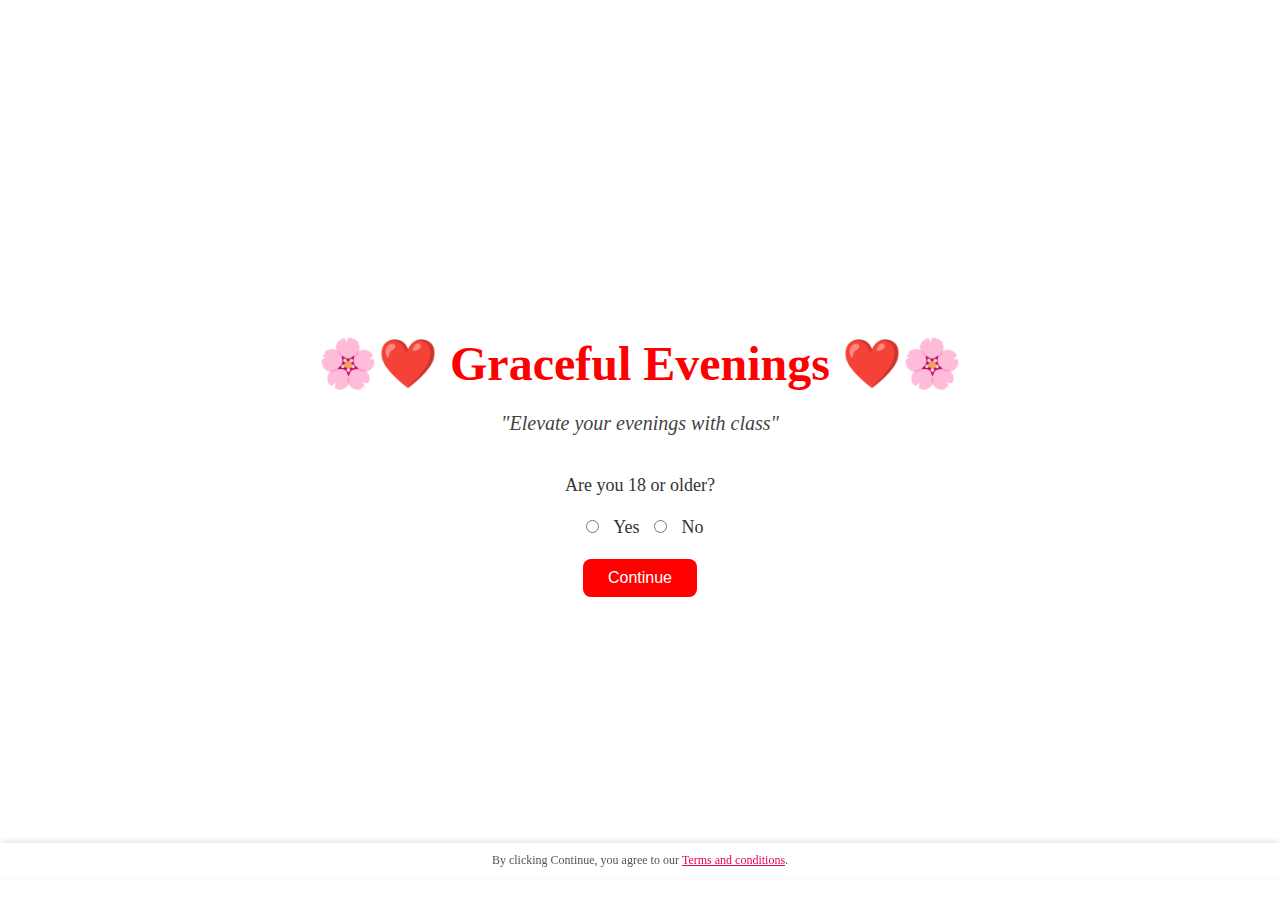
<file: index.html>
<!DOCTYPE html>
<html lang="en">
<head>
  <meta charset="UTF-8">
  <title>Graceful Evenings</title>
  <link rel="stylesheet" href="style.css">
</head>
<body>
  
  <div class="overlay">
    <div class="content">
      <h1>🌸❤️ <strong>Graceful Evenings</strong> ❤️🌸</h1>
      <p class="motto">"Elevate your evenings with class"</p>

      <form class="age-check" onsubmit="return checkAge(event)">
        <label>Are you 18 or older?</label><br><br>
        <input type="radio" name="age" id="yes" value="yes">
        <label for="yes">Yes</label>
        <input type="radio" name="age" id="no" value="no">
        <label for="no">No</label><br><br>
        <button type="submit">Continue</button>
      </form>
    </div>
  </div>

  <script>
    function checkAge(event) {
      event.preventDefault();
      const yes = document.getElementById("yes").checked;
      const no = document.getElementById("no").checked;

      if (yes) {
        // Redirect to another page (e.g., home.html)
        window.location.href = "home.html";
      } else if (no) {
        alert("Sorry, you must be 18 or older to enter.");
      } else {
        alert("Please select an option to continue.");
      }
    }
  </script>
  <p class="terms-note">
  By clicking Continue, you agree to our 
  <a href="terms.html">Terms and conditions</a>.
</p>
</body>
</html>
</file>
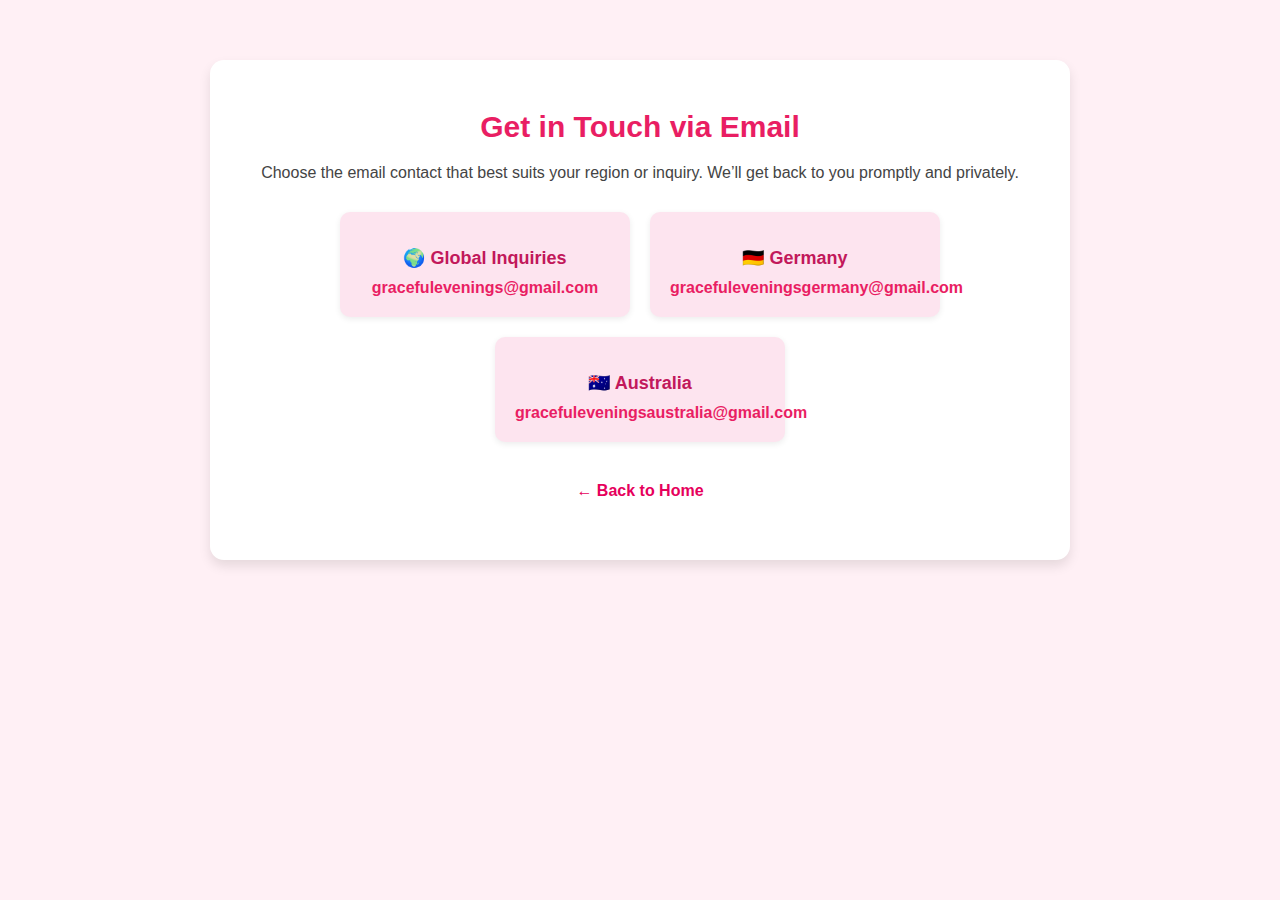
<file: email.html>
<!DOCTYPE html>
<html lang="en">
<head>
  <meta charset="UTF-8">
  <title>Email Us – Graceful Evenings</title>
  <link rel="stylesheet" href="email.css">
</head>
<body>
  <div class="email-container">
    <h1>Get in Touch via Email</h1>
    <p>Choose the email contact that best suits your region or inquiry. We’ll get back to you promptly and privately.</p>

    <div class="email-cards">
      <div class="email-card">
        <h2>🌍 Global Inquiries</h2>
        <a href="mailto:gracefulevenings@gmail.com">gracefulevenings@gmail.com</a>
      </div>

      <div class="email-card">
        <h2>🇩🇪 Germany</h2>
        <a href="mailto:gracefuleveningsgermany@gmail.com">gracefuleveningsgermany@gmail.com</a>
      </div>

      <div class="email-card">
        <h2>🇦🇺 Australia</h2>
        <a href="mailto:gracefuleveningsaustralia@gmail.com">gracefuleveningsaustralia@gmail.com</a>
      </div>
    </div>

    <p class="back-link"><a href="home.html">← Back to Home</a></p>
  </div>
</body>
</html>
</file>
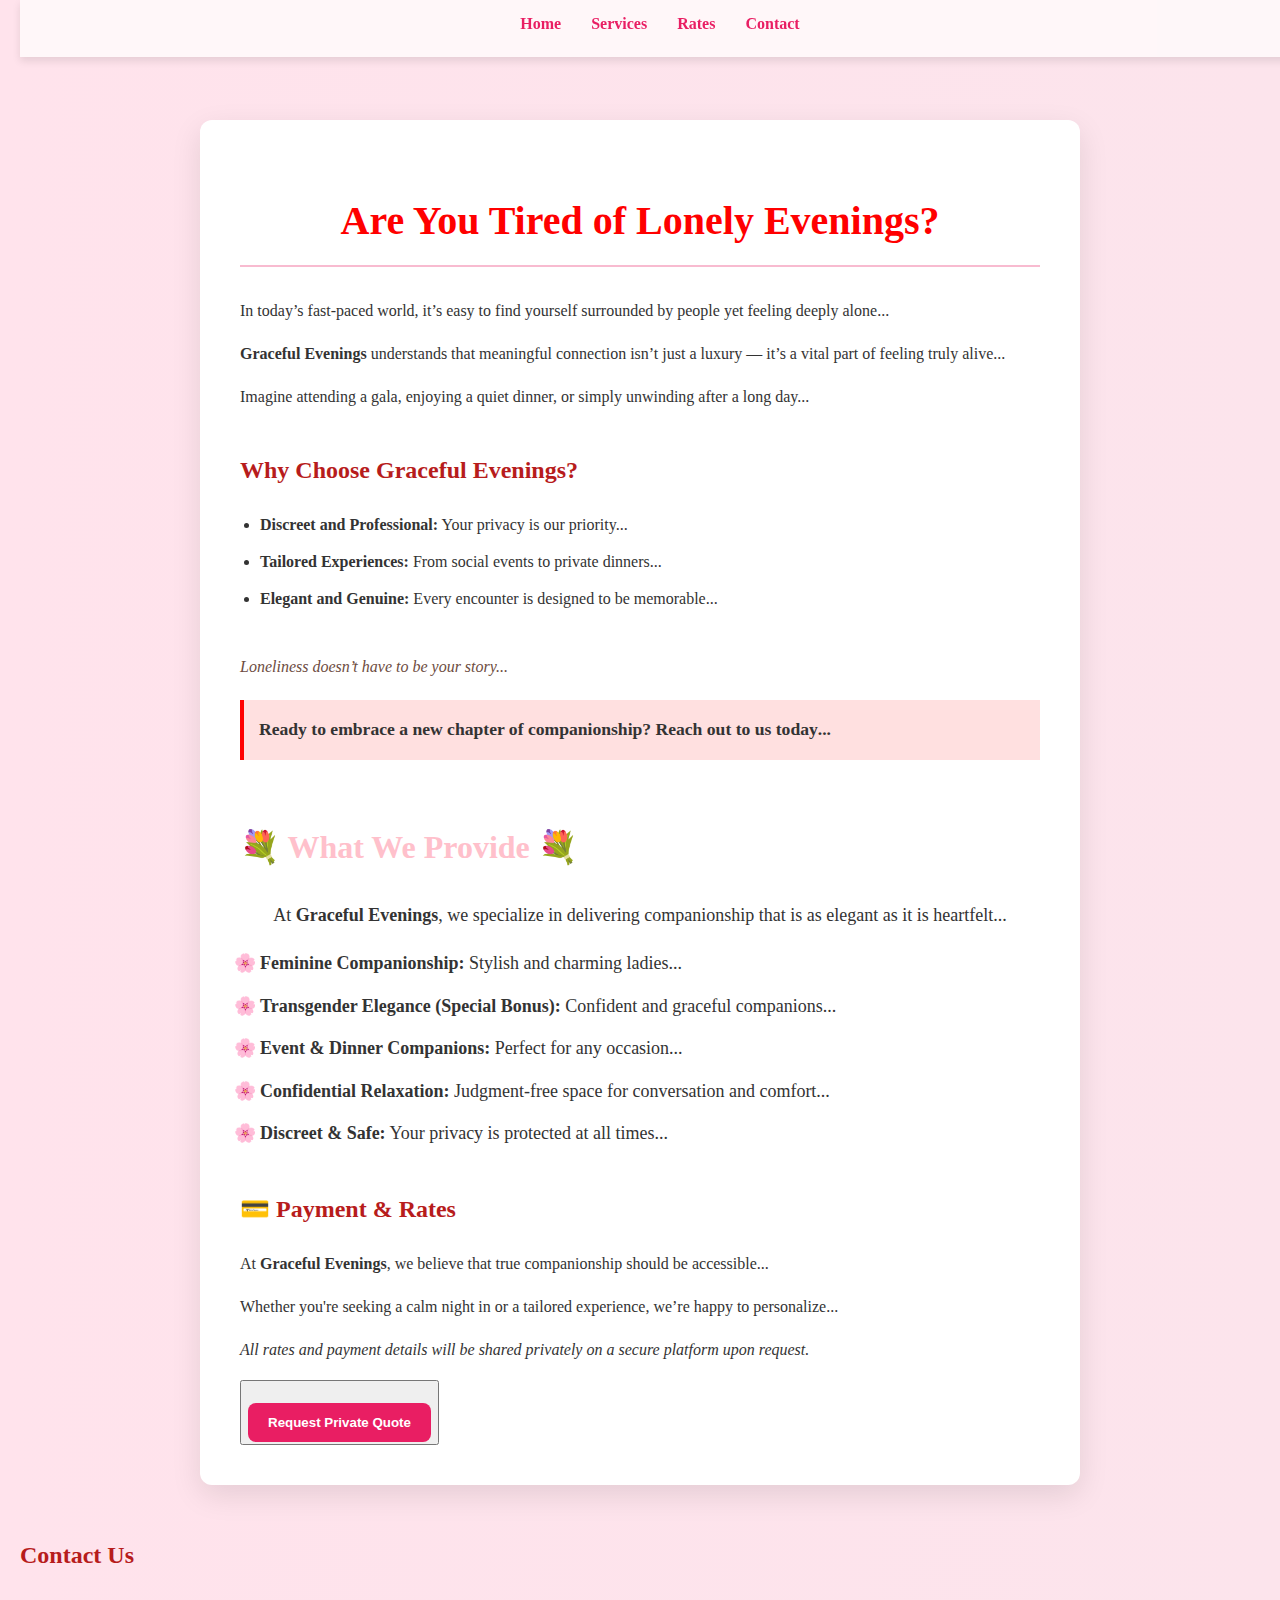
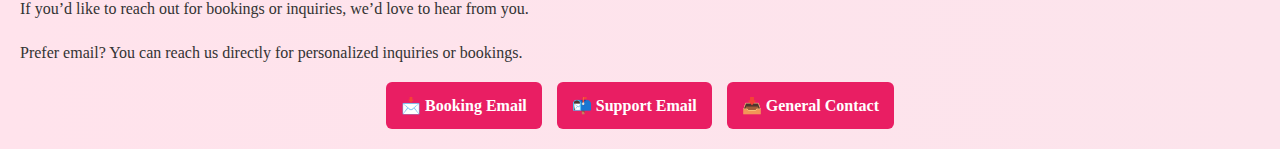
<file: home.html>
<!DOCTYPE html>
<html lang="en">
<head>
  <meta charset="UTF-8">
  <title>Graceful Evenings - Welcome</title>
  <link rel="stylesheet" href="home.css">
  <style>
    html {
      scroll-behavior: smooth;
    }

    .navbar {
      background-color: rgba(255, 255, 255, 0.7);
      backdrop-filter: blur(8px);
      position: fixed;
      top: 0;
      width: 100%;
      padding: 10px 0;
      z-index: 1000;
      box-shadow: 0 4px 8px rgba(0,0,0,0.1);
    }

    .navbar ul {
      list-style: none;
      display: flex;
      justify-content: center;
      gap: 30px;
      padding: 0;
      margin: 0;
    }

    .navbar ul li a {
      text-decoration: none;
      font-weight: bold;
      color: #e91e63;
      font-size: 16px;
    }

    .navbar ul li a:hover {
      color: #ad1457;
    }

    .container {
      margin-top: 100px; /* space for navbar */
    }
  </style>
</head>
<body>

  <!-- Navbar -->
  <nav class="navbar">
  <ul>
    <li><a href="index.html">Home</a></li>
    <li><a href="#services">Services</a></li>
    <li><a href="#payment">Rates</a></li>
    <li><a href="#contact">Contact</a></li>
  </ul>
</nav>

  <div class="container">
    <h1>Are You Tired of Lonely Evenings?</h1>
    <p>In today’s fast-paced world, it’s easy to find yourself surrounded by people yet feeling deeply alone...</p>
    <p><strong>Graceful Evenings</strong> understands that meaningful connection isn’t just a luxury — it’s a vital part of feeling truly alive...</p>
    <p>Imagine attending a gala, enjoying a quiet dinner, or simply unwinding after a long day...</p>

    <h2>Why Choose Graceful Evenings?</h2>
    <ul>
      <li><strong>Discreet and Professional:</strong> Your privacy is our priority...</li>
      <li><strong>Tailored Experiences:</strong> From social events to private dinners...</li>
      <li><strong>Elegant and Genuine:</strong> Every encounter is designed to be memorable...</li>
    </ul>

    <p class="final">Loneliness doesn’t have to be your story...</p>
    <p class="cta">Ready to embrace a new chapter of companionship? <strong>Reach out to us today</strong>...</p>

    <!-- 💐 What We Provide Section -->
    <h2 id="services" style="color: pink; font-size: 32px; margin-top: 60px;">💐 What We Provide 💐</h2>
    <p style="font-size: 18px; line-height: 1.6; text-align: center;">
      At <strong>Graceful Evenings</strong>, we specialize in delivering companionship that is as elegant as it is heartfelt...
    </p>

    <ul style="list-style-type: '🌸 '; font-size: 18px; line-height: 1.8;">
      <li><strong>Feminine Companionship:</strong> Stylish and charming ladies...</li>
      <li><strong>Transgender Elegance (Special Bonus):</strong> Confident and graceful companions...</li>
      <li><strong>Event & Dinner Companions:</strong> Perfect for any occasion...</li>
      <li><strong>Confidential Relaxation:</strong> Judgment-free space for conversation and comfort...</li>
      <li><strong>Discreet & Safe:</strong> Your privacy is protected at all times...</li>
    </ul>

    <!-- 💳 Payment & Rates Section -->
    <section id="payment" class="payment-section">
      <h2 class="payment-title">💳 Payment & Rates</h2>
      <p>At <strong>Graceful Evenings</strong>, we believe that true companionship should be accessible...</p>
      <p>Whether you're seeking a calm night in or a tailored experience, we’re happy to personalize...</p>
      <p><em>All rates and payment details will be shared privately on a secure platform upon request.</em></p>
      <button><a href="#contact" class="quote-btn">Request Private Quote</a> 
      </button>
    </section>
  </div>

  <!-- Smooth scroll fix for external link load -->
  <script>
    window.addEventListener('load', () => {
      const hash = window.location.hash;
      if (hash) {
        const target = document.querySelector(hash);
        if (target) {
          setTimeout(() => {
            target.scrollIntoView({ behavior: 'smooth' });
          }, 100);
        }
      }
    });
  </script>
  <section id="contact" class="contact-section">
  <h2>Contact Us</h2>
  <p>If you’d like to reach out for bookings or inquiries, we’d love to hear from you.</p>


  <div class="alt-contact">
  <p>Prefer email? You can reach us directly for personalized inquiries or bookings.</p>
  <div class="email-buttons">
    <a href="email.html" class="email-link">📩 Booking Email</a>
    <a href="email.html" class="email-link">📬 Support Email</a>
    <a href="email.html" class="email-link">📥 General Contact</a>
  </div>
</div>
</section>
</body>
</html>
</file>
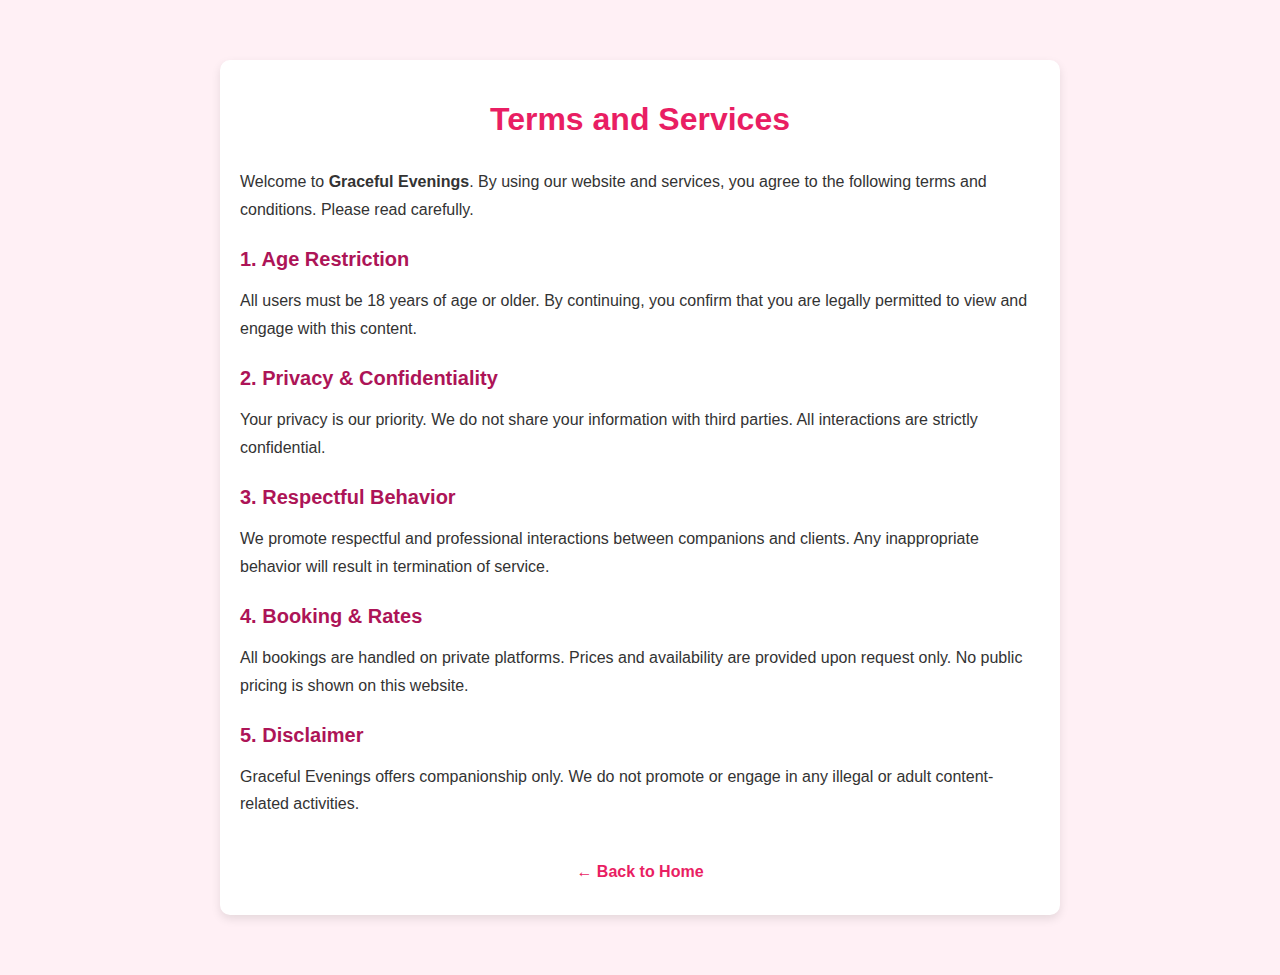
<file: terms.html>
<!DOCTYPE html>
<html lang="en">
<head>
  <meta charset="UTF-8">
  <title>Terms and Services – Graceful Evenings</title>
  <link rel="stylesheet" href="terms.css">
</head>
<body>
  <div class="container">
    <h1>Terms and Services</h1>
    <p>Welcome to <strong>Graceful Evenings</strong>. By using our website and services, you agree to the following terms and conditions. Please read carefully.</p>

    <h2>1. Age Restriction</h2>
    <p>All users must be 18 years of age or older. By continuing, you confirm that you are legally permitted to view and engage with this content.</p>

    <h2>2. Privacy & Confidentiality</h2>
    <p>Your privacy is our priority. We do not share your information with third parties. All interactions are strictly confidential.</p>

    <h2>3. Respectful Behavior</h2>
    <p>We promote respectful and professional interactions between companions and clients. Any inappropriate behavior will result in termination of service.</p>

    <h2>4. Booking & Rates</h2>
    <p>All bookings are handled on private platforms. Prices and availability are provided upon request only. No public pricing is shown on this website.</p>

    <h2>5. Disclaimer</h2>
    <p>Graceful Evenings offers companionship only. We do not promote or engage in any illegal or adult content-related activities.</p>

    <p class="back-link"><a href="index.html">← Back to Home</a></p>
  </div>
</body>
</html>
</file>
<file: style.css>
body {
  margin: 0;
  padding: 0;
  background-image: url('https://images.unsplash.com/photo-1506744038136-46273834b3fb');
  background-size: cover;
  background-position: center;
  font-family: 'Georgia', serif;
  height: 100vh;
  display: flex;
  align-items: center;
  justify-content: center;
}

.overlay {
  background-color: rgba(255, 255, 255, 0.75);
  width: 100%;
  height: 100%;
  display: flex;
  justify-content: center;
  align-items: center;
}

.content {
  text-align: center;
  padding: 30px;
  border-radius: 20px;
}

h1 {
  color: red;
  font-size: 48px;
  font-weight: bold;
  margin-bottom: 10px;
}

.motto {
  font-size: 20px;
  color: #444;
  margin-bottom: 40px;
  font-style: italic;
}

.age-check {
  font-size: 18px;
  color: #333;
}

.age-check input {
  margin: 0 10px;
}

button {
  padding: 10px 25px;
  background-color: red;
  color: white;
  border: none;
  font-size: 16px;
  border-radius: 8px;
  cursor: pointer;
  transition: background 0.3s;
}

button:hover {
  background-color: darkred;
}
.terms-note {
  position: fixed;
  bottom: 10px;
  left: 0;
  width: 100%;
  text-align: center;
  font-size: 12px;
  color: #555;
  background-color: rgba(255, 255, 255, 0.85);
  padding: 10px 0;
  box-shadow: 0 -2px 6px rgba(0, 0, 0, 0.1);
  z-index: 999;
}

.terms-note a {
  color: #e6005c;
  text-decoration: underline;
  font-weight: 500;
  transition: color 0.3s ease;
}

.terms-note a:hover {
  color: #ad1457;
}
</file>
<file: email.css>
body {
  font-family: 'Segoe UI', sans-serif;
  background-color: #fff0f5;
  margin: 0;
  padding: 0;
  color: #333;
}

.email-container {
  max-width: 800px;
  margin: 60px auto;
  padding: 30px;
  background: #ffffff;
  box-shadow: 0 6px 12px rgba(0, 0, 0, 0.1);
  border-radius: 14px;
  text-align: center;
}

h1 {
  font-size: 30px;
  color: #e91e63;
  margin-bottom: 20px;
}

p {
  font-size: 16px;
  color: #444;
  margin-bottom: 30px;
}

.email-cards {
  display: flex;
  flex-wrap: wrap;
  justify-content: center;
  gap: 20px;
}

.email-card {
  background-color: #fde4ef;
  padding: 20px;
  border-radius: 10px;
  width: 250px;
  box-shadow: 0 2px 6px rgba(0, 0, 0, 0.08);
}

.email-card h2 {
  color: #c2185b;
  font-size: 18px;
  margin-bottom: 10px;
}

.email-card a {
  display: inline-block;
  color: #e91e63;
  font-weight: bold;
  text-decoration: none;
}

.email-card a:hover {
  text-decoration: underline;
  color: #ad1457;
}

.back-link {
  margin-top: 40px;
}

.back-link a {
  color: #e6005c;
  text-decoration: none;
  font-weight: bold;
}

.back-link a:hover {
  text-decoration: underline;
}
</file>
<file: home.css>
body {
  margin: 0;
  font-family: 'Georgia', serif;
  background: linear-gradient(to right, #ffe3ec, #fce4ec);
  color: #333;
  line-height: 1.7;
  padding: 20px;
}

.container {
  max-width: 800px;
  background: white;
  margin: 50px auto;
  padding: 40px;
  border-radius: 12px;
  box-shadow: 0 10px 30px rgba(0, 0, 0, 0.1);
}

h1 {
  color: red;
  font-size: 2.5rem;
  text-align: center;
  margin-bottom: 30px;
  font-weight: bold;
  border-bottom: 2px solid #f8bbd0;
  padding-bottom: 10px;
}

h2 {
  color: #b71c1c;
  margin-top: 40px;
}

ul {
  margin-top: 15px;
  padding-left: 20px;
}

li {
  margin-bottom: 10px;
}

.final {
  margin-top: 40px;
  font-style: italic;
  color: #6d4c41;
}

.cta {
  margin-top: 20px;
  background: #ffe0e0;
  padding: 15px;
  border-left: 4px solid red;
  font-weight: bold;
  font-size: 1.1rem;
}
.navbar {
  background-color: rgba(255, 255, 255, 0.2); /* Semi-transparent white */
  backdrop-filter: blur(10px); /* Adds a subtle blur for clarity */
  -webkit-backdrop-filter: blur(10px); /* Safari support */
  padding: 10px 0;
  position: fixed;
  top: 0;
  width: 100%;
  z-index: 1000;
}

.navbar .navbar-container {
  max-width: 1000px;
  margin: 0 auto;
  display: flex;
  justify-content: center;
}

.navbar ul {
  list-style-type: none;
  margin: 0;
  padding: 0;
  display: flex;
  gap: 30px;
}

.navbar ul li a {
  text-decoration: none;
  color: #e6005c;
  font-weight: bold;
  font-size: 18px;
  transition: color 0.3s ease;
}

.navbar ul li a:hover {
  color: #b30047;
}

}

.alt-contact {
  margin-top: 30px;
}

}
html {
  scroll-behavior: smooth;
}
.email-buttons {
  display: flex;
  justify-content: center;
  gap: 15px;
  margin-top: 15px;
  flex-wrap: wrap;
}

.email-link {
  background-color: #e91e63;
  color: #fff;
  padding: 10px 15px;
  border-radius: 6px;
  text-decoration: none;
  font-weight: bold;
  transition: background-color 0.3s ease;
}

.email-link:hover {
  background-color: #c2185b;
}
.quote-btn {
  display: inline-block;
  background-color: #e91e63;
  color: white;
  padding: 12px 20px;
  border-radius: 8px;
  text-decoration: none;
  font-weight: bold;
  margin-top: 20px;
  transition: background-color 0.3s ease;
  cursor: pointer;
}

.quote-btn:hover {
  background-color: #c2185b;
}

/* Smooth scrolling behavior for the whole page */
html {
  scroll-behavior: smooth;
}
</file>
<file: terms.css>
body {
  font-family: 'Segoe UI', sans-serif;
  background-color: #fff0f5;
  margin: 0;
  padding: 0;
  color: #333;
}

.container {
  max-width: 800px;
  margin: 60px auto;
  padding: 20px;
  background: #ffffff;
  box-shadow: 0 4px 10px rgba(0, 0, 0, 0.1);
  border-radius: 10px;
}

h1 {
  color: #e91e63;
  font-size: 32px;
  text-align: center;
  margin-bottom: 30px;
}

h2 {
  color: #ad1457;
  margin-top: 25px;
  font-size: 20px;
}

p {
  font-size: 16px;
  line-height: 1.7;
  margin: 10px 0;
}

.back-link {
  margin-top: 40px;
  text-align: center;
}

.back-link a {
  color: #e91e63;
  text-decoration: none;
  font-weight: bold;
}

.back-link a:hover {
  text-decoration: underline;
}
</file>
